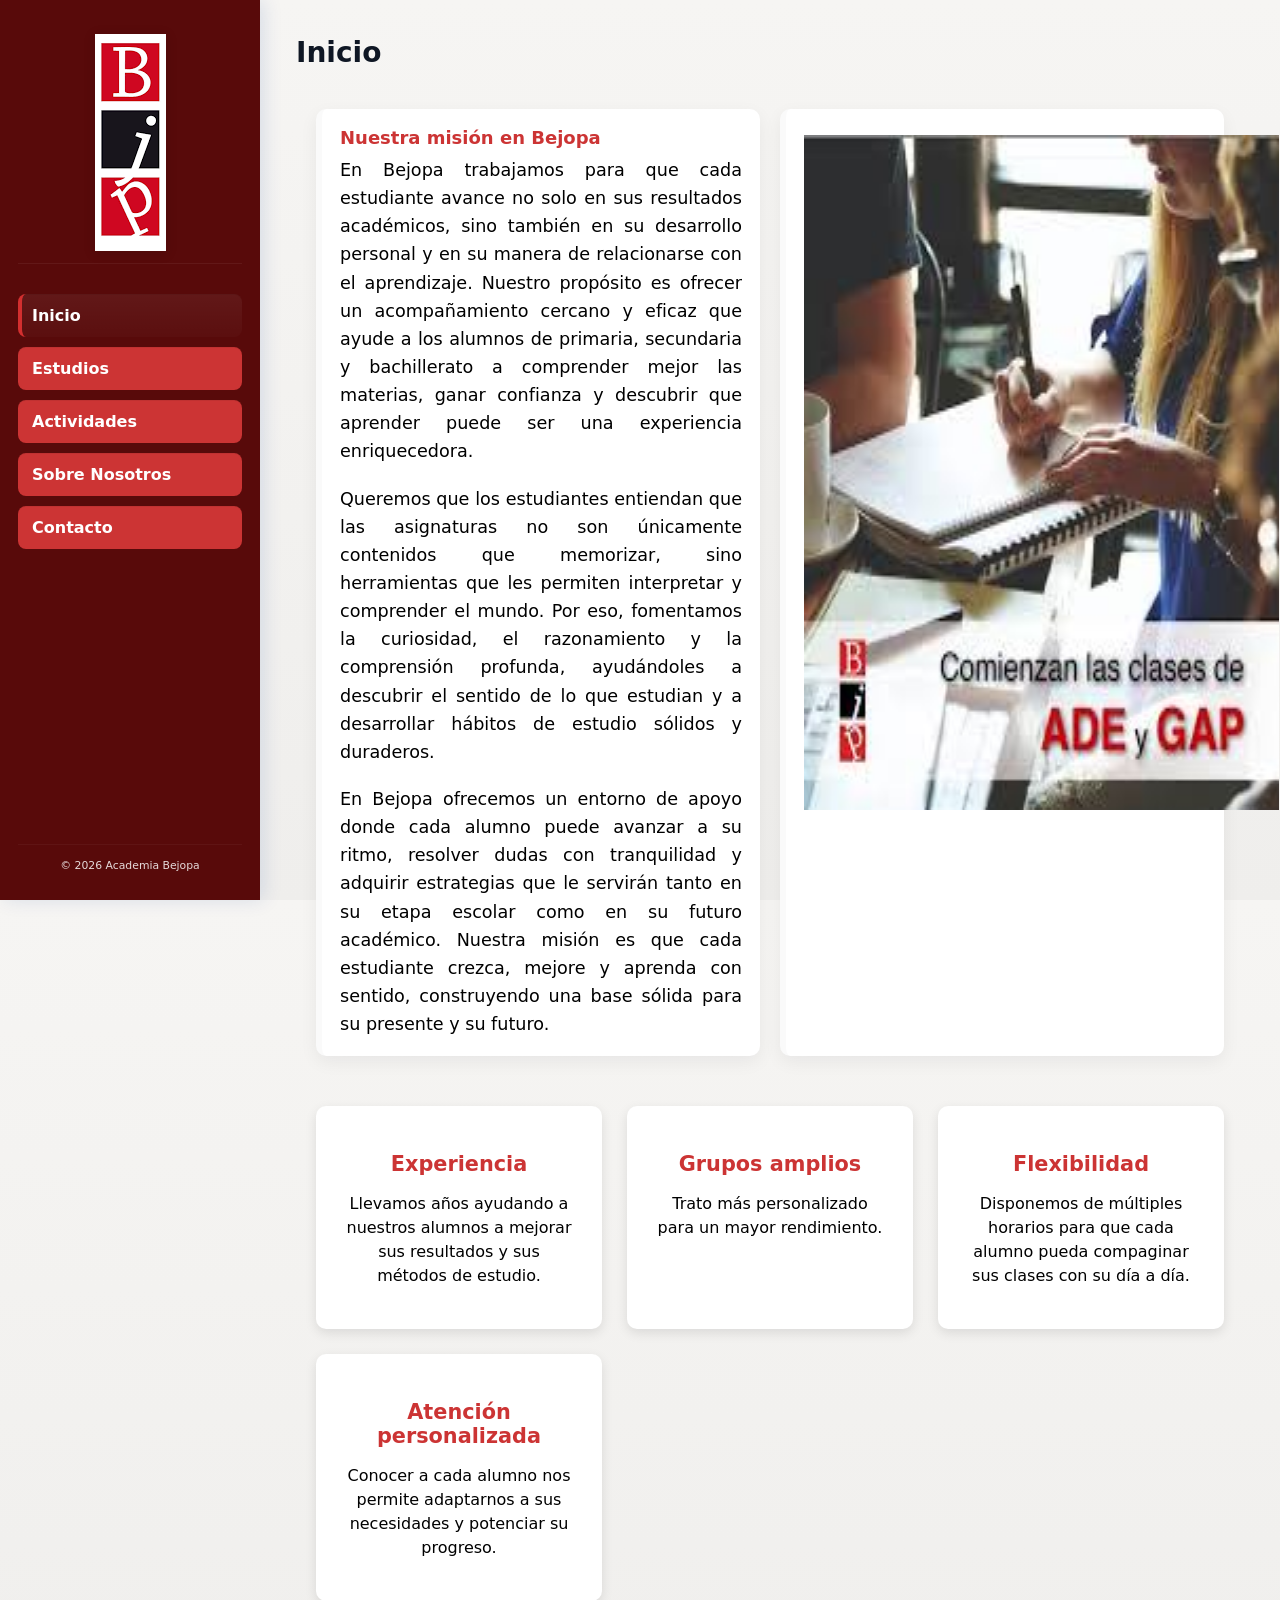
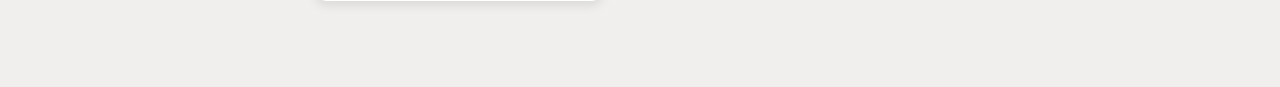
<file: index.html>
<!-- index.html -->
<!doctype html>
<html lang="es">
<head>
  <meta charset="utf-8" />
  <meta name="description" content="Academia BEJOPA en Huesca. Refuerzo académico, presentaciones profesionales y diseño de contenidos digitales.">
  <meta name="keywords" content="academia, refuerzo académico, Huesca, presentaciones, diseño digital">

  <meta name="viewport" content="width=device-width, initial-scale=1.0">

  <meta property="og:title" content="Academia BEJOPA">
  <meta property="og:description" content="Refuerzo académico y diseño digital en Huesca.">
  <meta property="og:image" content="multimedia\iconweb.png">
  <meta property="og:type" content="website">

  <title>Academia Bejopa</title>
  <link rel="icon" href="multimedia\iconweb.png" />
  <link rel="stylesheet" href="style.css">

</head>
<body>
  <div class="app">
    <!-- Sidebar lateral fijo: COPIAR exactamente en cada página -->
    <aside class="sidebar" aria-label="Navegación principal">
      <!-- Logo centrado arriba -->
      <div class="sidebar__logo">
        <img src="multimedia\logo.png" alt="Logo" />
      </div>

      <!-- Menú vertical -->
      <nav class="sidebar__nav" role="navigation" aria-label="Menú principal">
        <ul>
          <li><a href="index.html" class="nav-link" data-key="inicio">Inicio</a></li>
          <li><a href="estudios.html" class="nav-link" data-key="estudios">Estudios</a></li>
          <li><a href="actividades.html" class="nav-link" data-key="actividades">Actividades</a></li>
          <li><a href="sobre-nosotros.html" class="nav-link" data-key="sobre-nosotros">Sobre Nosotros</a></li>
          <li><a href="contacto.html" class="nav-link" data-key="contacto">Contacto</a></li>
        </ul>
      </nav>

      <!-- Pie del sidebar -->
      <div class="sidebar__footer">
        <small>© <span id="year"></span> Academia Bejopa</small>
      </div>
    </aside>

    <!-- Contenido principal -->
    <main class="main-content" id="main" tabindex="-1">
      <header class="page-header">
        <h1>Inicio</h1>
      </header>

      <section class="content-grid">
        <article class="card">
          <h2>Nuestra misión en Bejopa</h2>
          <p>
            En Bejopa trabajamos para que cada estudiante avance no solo en sus resultados académicos, sino también en su desarrollo personal y en su manera de relacionarse con el aprendizaje. Nuestro propósito es ofrecer un acompañamiento cercano y eficaz que ayude a los alumnos de primaria, secundaria y bachillerato a comprender mejor las materias, ganar confianza y descubrir que aprender puede ser una experiencia enriquecedora.
          </p>
          <br>
          <p>
            Queremos que los estudiantes entiendan que las asignaturas no son únicamente contenidos que memorizar, sino herramientas que les permiten interpretar y comprender el mundo. Por eso, fomentamos la curiosidad, el razonamiento y la comprensión profunda, ayudándoles a descubrir el sentido de lo que estudian y a desarrollar hábitos de estudio sólidos y duraderos.
          </p>
          <br>
          <p>
            En Bejopa ofrecemos un entorno de apoyo donde cada alumno puede avanzar a su ritmo, resolver dudas con tranquilidad y adquirir estrategias que le servirán tanto en su etapa escolar como en su futuro académico. Nuestra misión es que cada estudiante crezca, mejore y aprenda con sentido, construyendo una base sólida para su presente y su futuro.
          </p>
        </article>

        <article class="card">
          <h2></h2>
          <img src="multimedia\footpage.jpg" alt="Logo" width="475" height="675"/>
        </article>
        </section>
      <section class="ventajas">
        <div class="ventaja-card">
          <h3>Experiencia</h3>
          <p>Llevamos años ayudando a nuestros alumnos a mejorar sus resultados y sus métodos de estudio.</p>
        </div>

        <div class="ventaja-card">
          <h3>Grupos amplios</h3>
          <p>Trato más personalizado para un mayor rendimiento.</p>
        </div>

        <div class="ventaja-card">
          <h3>Flexibilidad</h3>
          <p>Disponemos de múltiples horarios para que cada alumno pueda compaginar sus clases con su día a día.</p>
        </div>

        <div class="ventaja-card">
          <h3>Atención personalizada</h3>
          <p>Conocer a cada alumno nos permite adaptarnos a sus necesidades y potenciar su progreso.</p>
        </div>
      </section>

    </main>
  </div>

  <!-- Script para marcar enlace activo y año -->
  <script>
    (function () {
      const links = document.querySelectorAll('.nav-link');
      const path = location.pathname.split('/').pop() || 'index.html';
      links.forEach(a => {
        const href = a.getAttribute('href');
        if (href === path) a.classList.add('active');
      });
      document.getElementById('year').textContent = new Date().getFullYear();
    })();
  </script>
</body>
</html>
</file>
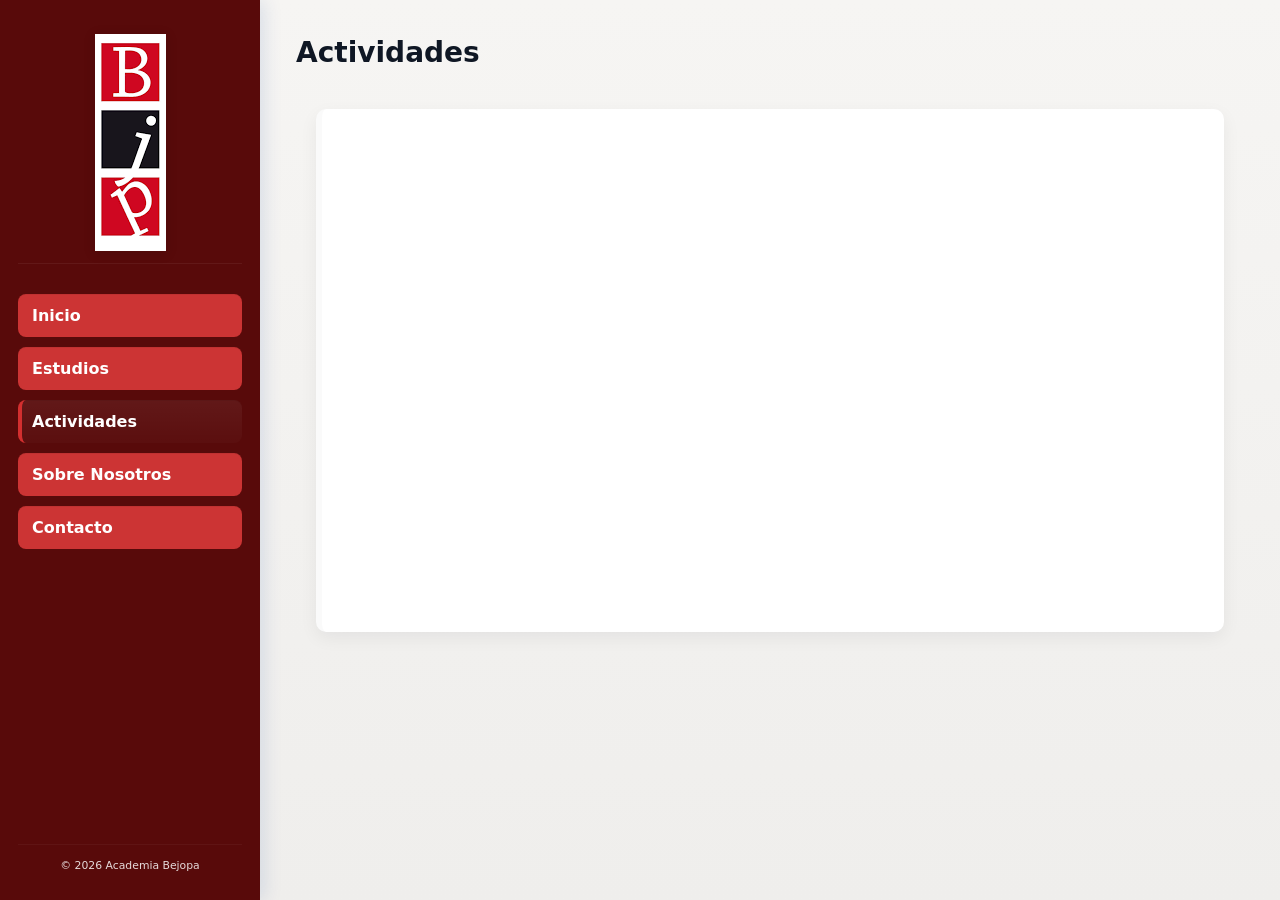
<file: actividades.html>
<!-- actividades.html -->
<!doctype html>
<html lang="es">
<head>
  <meta charset="utf-8" />
  <meta name="viewport" content="width=device-width,initial-scale=1" />
  <title>Actividades</title>
  <link rel="icon" href="multimedia\iconweb.png" />
  <link rel="stylesheet" href="style.css">
</head>
<body>
  <div class="app">
    <!-- COPIA exacta del aside.sidebar -->
    <aside class="sidebar" aria-label="Navegación principal">
      <div class="sidebar__logo">
        <img src="multimedia\logo.png" alt="Logo" />
      </div>
      <nav class="sidebar__nav" role="navigation" aria-label="Menú principal">
        <ul>
          <li><a href="index.html" class="nav-link" data-key="inicio">Inicio</a></li>
          <li><a href="estudios.html" class="nav-link" data-key="estudios">Estudios</a></li>
          <li><a href="actividades.html" class="nav-link" data-key="actividades">Actividades</a></li>
          <li><a href="sobre-nosotros.html" class="nav-link" data-key="sobre-nosotros">Sobre Nosotros</a></li>
          <li><a href="contacto.html" class="nav-link" data-key="contacto">Contacto</a></li>
        </ul>
      </nav>
      <div class="sidebar__footer">
        <small>© <span id="year"></span> Academia Bejopa</small>
      </div>
    </aside>

    <main class="main-content" id="main" tabindex="-1">
      <header class="page-header">
        <h1>Actividades</h1>
      </header>

      <section class="content-grid">
        <article class="card">
  <div class="video-wrapper">
    <div class="video-wrapper">
  <iframe 
    src="https://www.youtube.com/embed/0f6mT9cKXjU"
    title="BejopaVid"
    frameborder="0"
    allow="accelerometer; autoplay; clipboard-write; encrypted-media; gyroscope; picture-in-picture"
    allowfullscreen>
  </iframe>
</div>
  </div>
</article>
      </section>
    </main>
  </div>

  <script>
    (function () {
      const links = document.querySelectorAll('.nav-link');
      const path = location.pathname.split('/').pop() || 'index.html';
      links.forEach(a => {
        const href = a.getAttribute('href');
        if (href === path) a.classList.add('active');
      });
      document.getElementById('year').textContent = new Date().getFullYear();
    })();
  </script>
</body>
</html>
</file>
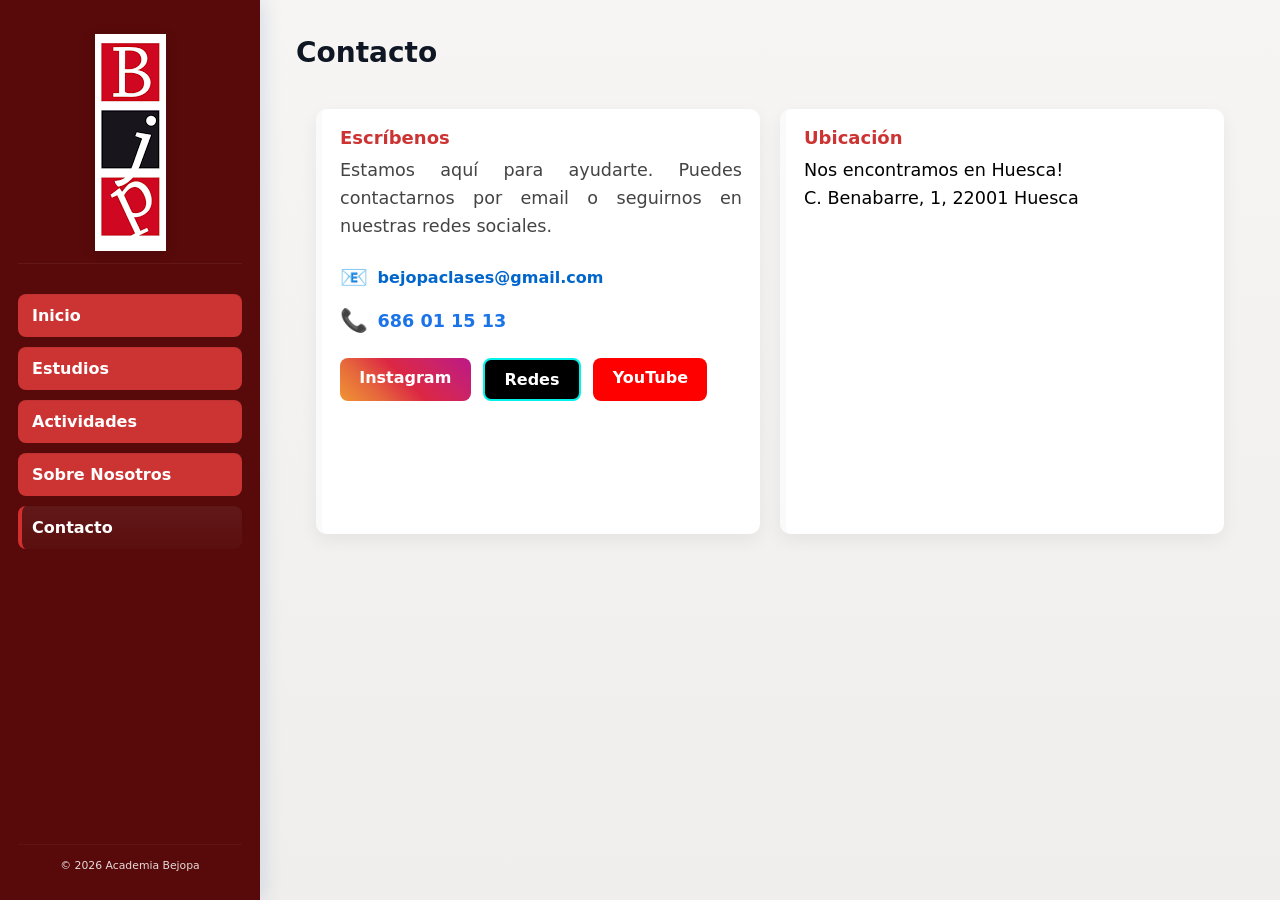
<file: contacto.html>
<!-- contacto.html -->
<!doctype html>
<html lang="es">
<head>
  <meta charset="utf-8" />
  <meta name="viewport" content="width=device-width,initial-scale=1" />
  <title>Contacto</title>
  <link rel="icon" href="multimedia\iconweb.png" />
  <link rel="stylesheet" href="style.css">
</head>
<body>
  <div class="app">
    <!-- COPIA exacta del aside.sidebar -->
    <aside class="sidebar" aria-label="Navegación principal">
      <div class="sidebar__logo">
        <img src="multimedia\logo.png" alt="Logo" />
      </div>
      <nav class="sidebar__nav" role="navigation" aria-label="Menú principal">
        <ul>
          <li><a href="index.html" class="nav-link" data-key="inicio">Inicio</a></li>
          <li><a href="estudios.html" class="nav-link" data-key="estudios">Estudios</a></li>
          <li><a href="actividades.html" class="nav-link" data-key="actividades">Actividades</a></li>
          <li><a href="sobre-nosotros.html" class="nav-link" data-key="sobre-nosotros">Sobre Nosotros</a></li>
          <li><a href="contacto.html" class="nav-link" data-key="contacto">Contacto</a></li>
        </ul>
      </nav>
      <div class="sidebar__footer">
        <small>© <span id="year"></span> Academia Bejopa</small>
      </div>
    </aside>

    <main class="main-content" id="main" tabindex="-1">
      <header class="page-header">
        <h1>Contacto</h1>
      </header>

      <section class="content-grid">
        <article class="card contact-card">
          <h2>Escríbenos</h2>
          <p>Estamos aquí para ayudarte. Puedes contactarnos por email o seguirnos en nuestras redes sociales.</p>

          <div class="contact-info">

            <div class="contact-item">
              <span class="contact-icon">📧</span>
              <a href="mailto:bejopaclases@gmail.com" class="contact-link">
                bejopaclases@gmail.com
              </a>
            </div>
            <div class="contact-item phone-item">
              <span class="contact-icon">📞</span>
              <a href="tel:686011513" class="contact-link phone-link">
                686 01 15 13
              </a>
            </div>
          </div>

          <div class="social-buttons">
            <a href="https://www.instagram.com/academia.bejopa" target="_blank" class="btn-social instagram">Instagram</a>
            <a href="https://linktr.ee/bejopaacademia" target="_blank" class="btn-social tiktok">Redes</a>
            <a href="https://www.youtube.com/@BejopaAcademia-z8s" target="_blank" class="btn-social youtube">YouTube</a>
          </div>
        </article>



        <article class="card">
          <h2>Ubicación</h2>
          <p>Nos encontramos en Huesca!</p>
          <p>C. Benabarre, 1, 22001 Huesca</p>
          <div class="map-container">
            <iframe
              src="https://www.google.com/maps/embed?pb=!1m18!1m12!1m3!1d2849.548993367129!2d-0.408!3d42.136!2m3!1f0!2f0!3f0!3m2!1i1024!2i768!4f13.1!3m3!1m2!1s0x60a1e3a1f1e3a1%3A0x0000000000000000!2sAcademia!5e0!3m2!1ses!2ses!4v0000000000000"
              width="100%"
              height="300"
              style="border:0;"
              allowfullscreen=""
              loading="lazy"
              referrerpolicy="no-referrer-when-downgrade">
            </iframe>
          </div>
        </article>

      </section>
    </main>
  </div>

  <script>
    (function () {
      const links = document.querySelectorAll('.nav-link');
      const path = location.pathname.split('/').pop() || 'index.html';
      links.forEach(a => {
        const href = a.getAttribute('href');
        if (href === path) a.classList.add('active');
      });
      document.getElementById('year').textContent = new Date().getFullYear();
    })();
  </script>
</body>
</html>
</file>
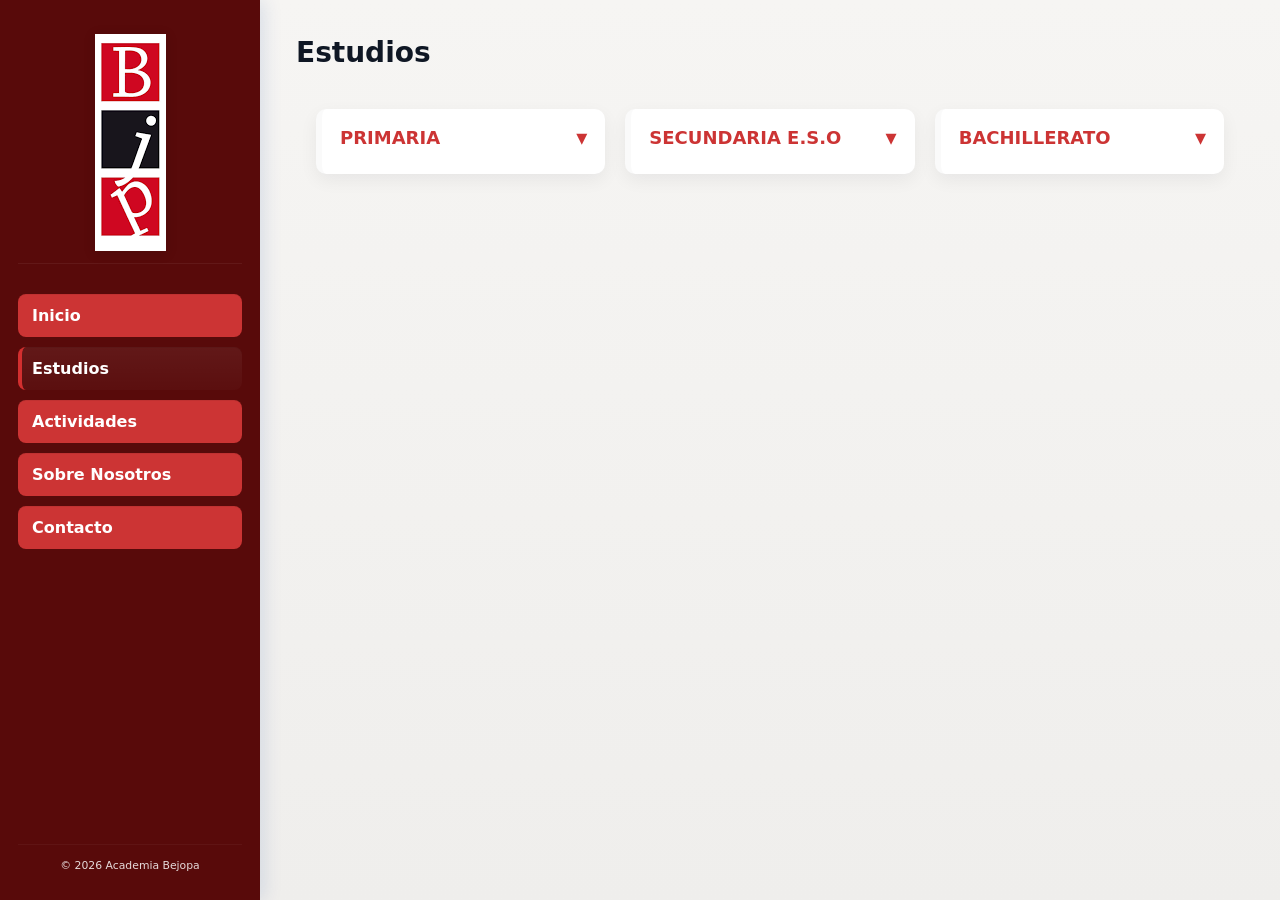
<file: estudios.html>
<!-- estudios.html -->
<!doctype html>
<html lang="es">
<head>
  <meta charset="utf-8" />
  <meta name="viewport" content="width=device-width,initial-scale=1" />
  <title>Estudios</title>
  <link rel="icon" href="multimedia\iconweb.png" />
  <link rel="stylesheet" href="style.css">

</head>
<body>
  <div class="app">
    <!-- COPIA exacta del aside.sidebar -->
    <aside class="sidebar" aria-label="Navegación principal">
      <div class="sidebar__logo">
        <img src="multimedia\logo.png" alt="Logo" />
      </div>
      <nav class="sidebar__nav" role="navigation" aria-label="Menú principal">
        <ul>
          <li><a href="index.html" class="nav-link" data-key="inicio">Inicio</a></li>
          <li><a href="estudios.html" class="nav-link" data-key="estudios">Estudios</a></li>
          <li><a href="actividades.html" class="nav-link" data-key="actividades">Actividades</a></li>
          <li><a href="sobre-nosotros.html" class="nav-link" data-key="sobre-nosotros">Sobre Nosotros</a></li>
          <li><a href="contacto.html" class="nav-link" data-key="contacto">Contacto</a></li>
        </ul>
      </nav>
      <div class="sidebar__footer">
        <small>© <span id="year"></span> Academia Bejopa</small>
      </div>
    </aside>

    <main class="main-content" id="main" tabindex="-1">
      <header class="page-header">
        <h1>Estudios</h1>
      </header>

      <section class="content-grid">

        <article class="card" data-target="primaria">
          <h2>
            PRIMARIA
            <span class="card-toggle-icon">▼</span>
          </h2>
        </article>

        <article class="card" data-target="eso">
          <h2>
            SECUNDARIA E.S.O
            <span class="card-toggle-icon">▼</span>
          </h2>
        </article>

        <article class="card" data-target="bach">
          <h2>
            BACHILLERATO
            <span class="card-toggle-icon">▼</span>
          </h2>
        </article>

      </section>

      <!-- Contenedor único para el detalle -->
      <section class="estudio-detalle" id="estudio-detalle">
        <!-- Se rellena dinámicamente por JS -->
      </section>

    </main>
  </div>

  <script>
    (function () {
      const links = document.querySelectorAll('.nav-link');
      const path = location.pathname.split('/').pop() || 'index.html';
      links.forEach(a => {
        const href = a.getAttribute('href');
        if (href === path) a.classList.add('active');
      });
      document.getElementById('year').textContent = new Date().getFullYear();
    })();
  </script>
<script>
(function () {
  // Mantener tu código original
  const links = document.querySelectorAll('.nav-link');
  const path = location.pathname.split('/').pop() || 'index.html';
  links.forEach(a => {
    const href = a.getAttribute('href');
    if (href === path) a.classList.add('active');
  });
  document.getElementById('year').textContent = new Date().getFullYear();

  // --- Acordeón exclusivo ---
  const cards = document.querySelectorAll('.card');
  const detalle = document.getElementById('estudio-detalle');
  let abierto = null;

  const contenidos = {
  primaria: {
    img: 'multimedia/cursos/primaria.jpg',
    titulo: 'Educación Primaria',
    texto: 'Acompañamos a los estudiantes en una etapa clave para construir hábitos sólidos, mejorar su comprensión y reforzar las bases académicas que necesitarán en cursos posteriores. Nuestro enfoque es cercano, dinámico y adaptado al ritmo de cada niño.',
    lista: [
      'Refuerzo de lectura y escritura',
      'Comprensión matemática',
      'Ciencias Naturales y Sociales',
      'Técnicas de estudio iniciales',
      'Apoyo personalizado'
    ]
  },
  eso: {
    img: 'multimedia/cursos/ESO.jpg',
    titulo: 'Educación Secundaria (E.S.O.)',
    texto: 'En esta etapa ayudamos a los alumnos a afianzar conocimientos, mejorar su autonomía y superar las asignaturas que más les cuestan. Trabajamos con una metodología clara, práctica y orientada a resultados.',
    lista: [
      'Matemáticas y Física',
      'Lengua y Comentario de Texto',
      'Inglés y apoyo gramatical',
      'Ciencias Sociales',
      'Inglés y francés',
      'Preparación de exámenes'
    ]
  },
  bach: {
    img: 'multimedia/cursos/bachiller.jpg',
    titulo: 'Bachillerato',
    texto: 'Preparamos a los estudiantes para afrontar con éxito los dos cursos más exigentes antes de la universidad. Nuestro apoyo es especializado, riguroso y orientado a mejorar tanto el rendimiento como la confianza.',
    lista: [
      'Economía y Empresa',
      'Historia',
      'Latín',
      'Inglés y francés',
      'Lengua y Filosofía',
      'Preparación para EVAU'
    ]
  }
};


  function cerrarTodo() {
    detalle.classList.remove('open');
    detalle.innerHTML = '';
    cards.forEach(card => card.classList.remove('card-open'));
  }

  cards.forEach(card => {
    card.addEventListener('click', () => {
      const id = card.dataset.target;

      // 🔥 Si clico el mismo que está abierto → cerrar y salir
      if (abierto === id) {
        cerrarTodo();
        abierto = null;
        return;
      }

      // 🔥 Si clico otro → cerrar el anterior y abrir este
      cerrarTodo();

      const data = contenidos[id];
      detalle.innerHTML = `
      <div class="estudio-box">
        <div class="estudio-img">
          <img src="${data.img}" alt="${data.titulo}">
        </div>

        <div class="estudio-content">
          <h3>${data.titulo}</h3>
          <p>${data.texto}</p>

          <ul class="estudio-list">
            ${data.lista.map(item => `<li>✔ ${item}</li>`).join('')}
          </ul>
        </div>
      </div>
      `;

      detalle.classList.add('open');
      card.classList.add('card-open');

      // Actualizar estado
      abierto = id;

      // Scroll suave
      detalle.scrollIntoView({ behavior: 'smooth', block: 'start' });
    });
  });
})();
</script>
</body>
</html>
</file>
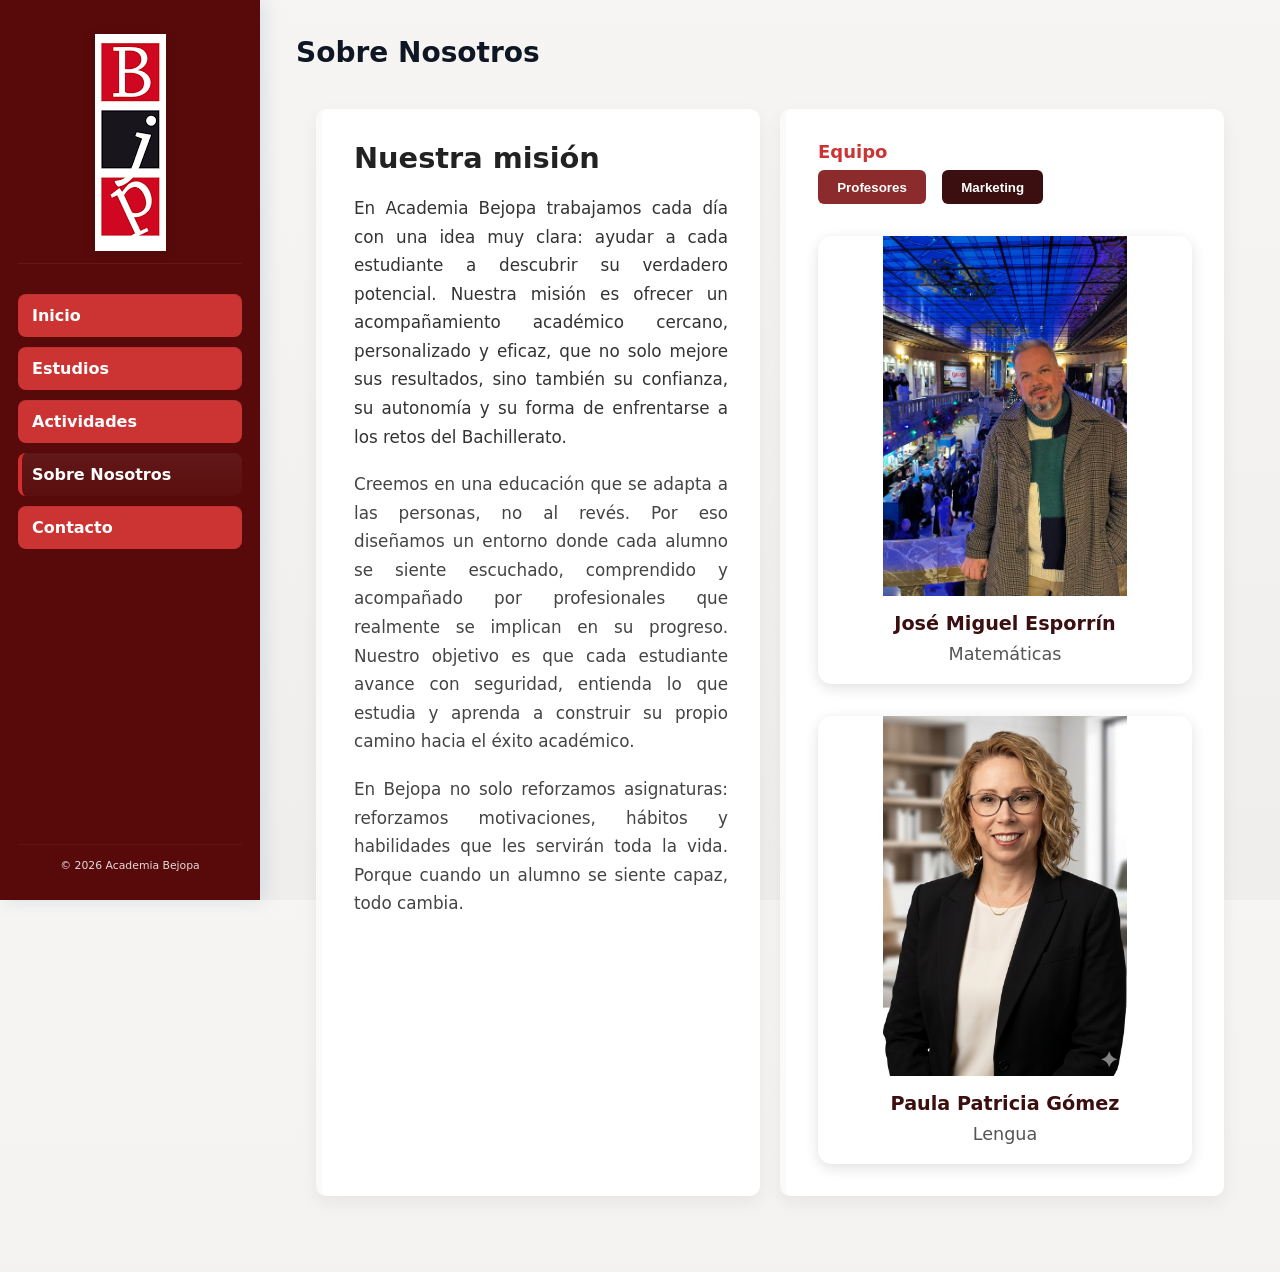
<file: sobre-nosotros.html>
<!-- sobre-nosotros.html -->
<!doctype html>
<html lang="es">
<head>
  <meta charset="utf-8" />
  <meta name="viewport" content="width=device-width,initial-scale=1" />

  <title>Sobre Nosotros</title>
  <link rel="icon" href="multimedia\iconweb.png" />
  <link rel="stylesheet" href="style.css">

</head>
<body>
  <div class="app">
    <!-- COPIA exacta del aside.sidebar -->
    <aside class="sidebar" aria-label="Navegación principal">
      <div class="sidebar__logo">
        <img src="multimedia\logo.png" alt="Logo" />
      </div>
      <nav class="sidebar__nav" role="navigation" aria-label="Menú principal">
        <ul>
          <li><a href="index.html" class="nav-link" data-key="inicio">Inicio</a></li>
          <li><a href="estudios.html" class="nav-link" data-key="estudios">Estudios</a></li>
          <li><a href="actividades.html" class="nav-link" data-key="actividades">Actividades</a></li>
          <li><a href="sobre-nosotros.html" class="nav-link" data-key="sobre-nosotros">Sobre Nosotros</a></li>
          <li><a href="contacto.html" class="nav-link" data-key="contacto">Contacto</a></li>
        </ul>
      </nav>
      <div class="sidebar__footer">
        <small>© <span id="year"></span> Academia Bejopa</small>
      </div>
    </aside>

    <main class="main-content" id="main" tabindex="-1">
      <header class="page-header">
        <h1>Sobre Nosotros</h1>
      </header>

      <section class="content-grid">
        <article class="card about-card">
          <h2>Nuestra misión</h2>

          <div class="about-text">
            <p>
              En Academia Bejopa trabajamos cada día con una idea muy clara: ayudar a cada estudiante a descubrir su verdadero potencial. Nuestra misión es ofrecer un acompañamiento académico cercano, personalizado y eficaz, que no solo mejore sus resultados, sino también su confianza, su autonomía y su forma de enfrentarse a los retos del Bachillerato.
            </p>

            <p>
              Creemos en una educación que se adapta a las personas, no al revés. Por eso diseñamos un entorno donde cada alumno se siente escuchado, comprendido y acompañado por profesionales que realmente se implican en su progreso. Nuestro objetivo es que cada estudiante avance con seguridad, entienda lo que estudia y aprenda a construir su propio camino hacia el éxito académico.
            </p>

            <p>
              En Bejopa no solo reforzamos asignaturas: reforzamos motivaciones, hábitos y habilidades que les servirán toda la vida. Porque cuando un alumno se siente capaz, todo cambia.
            </p>
          </div>
        </article>
        <article class="card team-card">
          <h2>Equipo</h2>

          <div class="team-filter">
            <button class="filter-btn active" data-category="profesores">Profesores</button>
            <button class="filter-btn" data-category="marketing">Marketing</button>
          </div>

          <div class="team-container">

            <div class="team-group" data-category="profesores">
              <div class="team-member">
                <div class="team-photo">
                  <img src="multimedia/profesores/profeH.jpeg" alt="Profesor 1">
                </div>
                <h3>José Miguel Esporrín</h3>
                <p>Matemáticas</p>
              </div>

              <div class="team-member">
                <div class="team-photo">
                  <img src="multimedia/profesores/profeM.png" alt="Profesor 2">
                </div>
                <h3>Paula Patricia Gómez</h3>
                <p>Lengua</p>
              </div>
            </div>

            <div class="team-group" data-category="marketing" style="display:none;">
              <div class="team-member">
                <div class="team-photo">
                  <img src="multimedia/marketing/miriam.png" alt="Marketing 1">
                </div>
                <h3>Miriam Pinilla Alvarez</h3>
                <p>Creadora de contenido</p>
              </div>
              <div class="team-member">
                <div class="team-photo">
                  <img src="multimedia/marketing/javi.png" alt="Marketing 1">
                </div>
                <h3>Javier Valls</h3>
                <p>Diseñador Web</p>
              </div>
              <div class="team-member">
                <div class="team-photo">
                  <img src="multimedia/marketing/elsa.png" alt="Marketing 1">
                </div>
                <h3>Elsa Lázaro</h3>
                <p>Community Manager</p>
              </div>
              <div class="team-member">
                <div class="team-photo">
                  <img src="multimedia/marketing/carol.png" alt="Marketing 1">
                </div>
                <h3>Carolina faber</h3>
                <p>Gestora de blog</p>
              </div>
            </div>
          </div>
        </article>
      </section>
    </main>
  </div>

  <script>
    (function () {
      const links = document.querySelectorAll('.nav-link');
      const path = location.pathname.split('/').pop() || 'index.html';
      links.forEach(a => {
        const href = a.getAttribute('href');
        if (href === path) a.classList.add('active');
      });
      document.getElementById('year').textContent = new Date().getFullYear();
    })();
  </script>
  <script>
    const filterButtons = document.querySelectorAll('.filter-btn');
    const groups = document.querySelectorAll('.team-group');

    filterButtons.forEach(btn => {
      btn.addEventListener('click', () => {

        // Activar botón
        filterButtons.forEach(b => b.classList.remove('active'));
        btn.classList.add('active');

        const category = btn.dataset.category;

        // Mostrar grupo correspondiente
        groups.forEach(group => {
          group.style.display = group.dataset.category === category ? 'grid' : 'none';
        });
      });
    });
  </script>
</body>
</html>
</file>
<file: style.css>
/* css/style.css
   Estilos globales para todo el proyecto "estética carpeta"
   Reemplaza las variables de color con los hex exactos de tu logo.
*/

/* ============================
   Variables globales (colores)
   ============================ */
:root{
  /* REEMPLAZA estos valores por los hex exactos del logo */
  /* Si tu logo no contiene azul, sustituye --blue-dark y --blue-light
     por los tonos que quieras usar basados en el logo. */
  --blue-dark: #0b3d91;    /* ejemplo: color azul oscuro del menú lateral */
  --blue-light: #1e5fb8;   /* ejemplo: tono más claro para los boxes del menú */
  --red-accent: #d32f2f;   /* ejemplo: rojo del logo (solo acento) */

  /* Neutros y tipografía */
  --bg: #f6f5f3;
  --surface: #ffffff;
  --muted: #6b7280;
  --text: #0f1724;

  --sidebar-width: 260px;
  --radius: 10px;
  --transition: 200ms ease;
  --max-content-width: 1100px;
  --font-family: "Inter", system-ui, -apple-system, "Segoe UI", Roboto, "Helvetica Neue", Arial;
}

/* ============================
   Reset y base
   ============================ */
*{box-sizing:border-box}
html,body{height:100%}
body{
  margin:0;
  font-family:var(--font-family);
  background:linear-gradient(180deg, var(--bg), #efeeec);
  color:var(--text);
  -webkit-font-smoothing:antialiased;
  -moz-osx-font-smoothing:grayscale;
}

/* ============================
   Layout principal
   ============================ */
.app{
  display:flex;
  min-height:100vh;
}

/* ----------------------------
   Sidebar lateral fijo
   ---------------------------- */
.sidebar{
  position:fixed;
  left:0;
  top:0;
  bottom:0;
  width:var(--sidebar-width);
  background:#580a0a;
  color:#fff;
  display:flex;
  flex-direction:column;
  align-items:center;
  padding:28px 18px;
  gap:18px;
  box-shadow: 4px 0 18px rgba(11,61,145,0.12);
  z-index:1000;
}

/* Logo centrado arriba */
.sidebar__logo{
  width:100%;
  display:flex;
  justify-content:center;
  align-items:center;
  padding:6px 0 12px;
  border-bottom:1px solid rgba(255,255,255,0.06);
}
.sidebar__logo img{
  max-width:140px;
  height:auto;
  display:block;
  filter: drop-shadow(0 2px 6px rgba(0,0,0,0.12));
}

/* Navegación vertical */
.sidebar__nav{
  width:100%;
  margin-top:12px;
  flex:1 1 auto;
  display:flex;
  align-items:flex-start;
}
.sidebar__nav ul{
  list-style:none;
  padding:0;
  margin:0;
  width:100%;
}
.sidebar__nav li{
  width:100%;
  margin-bottom:10px;
}

/* Cada opción como box ligeramente más claro */
.sidebar__nav a{
  display:block;
  width:100%;
  text-decoration:none;
  color:#fff;
  background:#cc3434;
  padding:12px 14px;
  border-radius:8px;
  font-weight:600;
  transition: transform var(--transition), box-shadow var(--transition), background var(--transition);
  box-shadow: 0 1px 0 rgba(0,0,0,0.06) inset;
}

/* Estado hover y focus */
.sidebar__nav a:hover,
.sidebar__nav a:focus{
  transform:translateY(-3px);
  box-shadow: 0 8px 18px rgba(11,61,145,0.18);
  outline:none;
}

/* Enlace activo (resaltado) */
.sidebar__nav a.active{
  background:linear-gradient(180deg, rgba(255,255,255,0.06), rgba(255,255,255,0.02));
  border-left:4px solid var(--red-accent); /* acento rojo sutil */
  padding-left:10px;
}

/* Footer del sidebar */
.sidebar__footer{
  width:100%;
  text-align:center;
  padding-top:12px;
  border-top:1px solid rgba(255,255,255,0.04);
  font-size:13px;
  color:rgba(255,255,255,0.85);
}

/* ============================
   Contenido principal (a la derecha del sidebar)
   ============================ */
.main-content{
  margin-left:var(--sidebar-width);
  padding:36px;
  width:calc(100% - var(--sidebar-width));
  min-height:100vh;
}

/* Cabecera de página */
.page-header{
  display:flex;
  align-items:center;
  justify-content:space-between;
  gap:12px;
  margin-bottom:18px;
}
.page-header h1{
  margin:0;
  font-size:28px;
  color:var(--text);
}

/* Grid de contenido tipo "boxes" (estética carpeta) */
.content-grid{
  max-width:var(--max-content-width);
  display:grid;
  grid-template-columns: repeat(auto-fit, minmax(280px, 1fr));
  gap:20px;
  margin: 40px auto;
  padding: 0 20px;
}
.content-grid h2 {
  font-size: 2rem;
  margin-bottom: 15px;
  color: #cc3434;
}

.ventajas {
  display: grid;
  grid-template-columns: repeat(auto-fit, minmax(230px, 1fr));
  gap: 25px;
  max-width: 1100px;
  margin: 50px auto;
  padding: 0 20px;
}

.ventaja-card {
  background: #ffffff;
  border-radius: 10px;
  padding: 25px;
  box-shadow: 0 4px 12px rgba(0,0,0,0.1);
  text-align: center;
}

.ventaja-card h3 {
  margin-bottom: 10px;
  font-size: 1.3rem;
  color: #cc3434;
}

.ventaja-card p {
  color: #000000;
  font-size: 1rem;
  line-height: 1.5;
}



/* Tarjetas / boxes */
.card{
  background:var(--surface);
  border-radius:var(--radius);
  padding:18px;
  box-shadow: 0 6px 18px rgba(15,23,36,0.06);
  border-left:6px solid rgba(0,0,0,0.02);
}

.card h2 {
  margin-top:0;
  margin-bottom:8px;
  font-size:18px;
  display:flex;
  align-items:center;
  justify-content:space-between;
}

.card-toggle-icon {
  font-size: 0.9rem;
  color: #cc3434;
  margin-left: 10px;
  transition: transform 0.2s ease;
}

/* Rotar icono cuando está abierto */
.card.card-open .card-toggle-icon {
  transform: rotate(180deg);
}

.card p{
  margin:0;
  color: #000;
  text-align: justify;
  line-height: 1.6;
  font-size: 1.1rem;}

/* ============================
   Pequeños acentos rojos (usar con moderación)
   ============================ */
.accent{
  color:var(--red-accent);
  font-weight:700;
}

/* ============================
   Responsive
   ============================ */
@media (max-width: 900px){
  :root{ --sidebar-width: 220px; }
  .sidebar__logo img{ max-width:120px; }
  .main-content{ padding:20px; }
}

@media (max-width: 720px){
  /* En pantallas pequeñas convertimos el sidebar en un header superior colapsable */
  .sidebar{
    position:relative;
    width:100%;
    height:auto;
    flex-direction:row;
    padding:12px;
    gap:12px;
  }
  .sidebar__nav{
    order:2;
    flex-direction:row;
    overflow:auto;
    width:auto;
  }
  .sidebar__nav ul{ display:flex; gap:8px; }
  .sidebar__nav li{ margin:0; }
  .sidebar__nav a{ white-space:nowrap; padding:8px 10px; border-radius:6px; }
  .main-content{ margin-left:0; width:100%; padding:16px; }
}

/* ============================
   Accesibilidad: foco visible
   ============================ */
a:focus{
  outline:3px solid rgba(255,255,255,0.12);
  outline-offset:2px;
}

.estudio-detalle {
  max-width: 900px;
  margin: 20px auto 40px;
  padding: 25px;
  background: #ffffff;
  border-radius: 10px;
  box-shadow: 0 4px 12px rgba(0,0,0,0.1);
  display: none;
  animation: fadeIn 0.3s ease;
}

.estudio-detalle.open {
  display: block;
}

.estudio-detalle img {
  width: 100%;
  max-height: 260px;
  object-fit: cover;
  border-radius: 8px;
  margin-bottom: 15px;
}

.estudio-detalle h3 {
  margin-top: 0;
  margin-bottom: 10px;
  color: #cc3434;
  font-size: 1.4rem;
}

.estudio-detalle p {
  color: #000;
  font-size: 1rem;
  line-height: 1.6;
  text-align: justify;
}

@keyframes fadeIn {
  from { opacity: 0; transform: translateY(10px); }
  to { opacity: 1; transform: translateY(0); }
}

.video-wrapper {
  position: relative;
  padding-bottom: 56.25%; /* 16:9 */
  height: 0;
  overflow: hidden;
  border-radius: 10px;
}

.video-wrapper iframe {
  position: absolute;
  top: 0;
  left: 0;
  width: 100%;
  height: 100%;
}

/* --- Contact Card --- */
.contact-card p {
  margin-bottom: 1.5rem;
  color: #444;
}

/* Contact info list */
.contact-info {
  display: flex;
  flex-direction: column;
  gap: 1rem;
  margin-bottom: 1.5rem;
}

.contact-item {
  display: flex;
  align-items: center;
  gap: 0.6rem;
  font-size: 1rem;
}

.contact-icon {
  font-size: 1.4rem;
}

.contact-link {
  color: #0066cc;
  text-decoration: none;
  font-weight: 600;
}

.contact-link:hover {
  text-decoration: underline;
}

/* Social buttons */
.social-buttons {
  display: flex;
  gap: 0.8rem;
  flex-wrap: wrap;
}

.btn-social {
  padding: 0.6rem 1.2rem;
  border-radius: 8px;
  font-weight: 600;
  color: white;
  text-decoration: none;
  transition: transform 0.2s ease, opacity 0.2s ease;
}

.btn-social:hover {
  transform: translateY(-3px);
  opacity: 0.9;
}

/* Colors for each platform */
.instagram {
  background: linear-gradient(45deg, #f09433, #e6683c, #dc2743, #cc2366, #bc1888);
}

.tiktok {
  background: #000;
  border: 2px solid #00f2ea;
}

.youtube {
  background: #ff0000;
}


/* Phone item */
.phone-item .contact-icon {
  color: #1a73e8;
}

.phone-link {
  font-size: 1.1rem;
  font-weight: 700;
  color: #1a73e8;
}

.phone-link:hover {
  text-decoration: underline;
}

/* Call button */
.btn-call {
  display: inline-block;
  margin-top: 1rem;
  padding: 0.8rem 1.4rem;
  background: #1a73e8;
  color: white;
  font-weight: 700;
  border-radius: 10px;
  text-decoration: none;
  text-align: center;
  transition: transform 0.2s ease, opacity 0.2s ease;
}

.btn-call:hover {
  transform: translateY(-3px);
  opacity: 0.9;
}

/* --- ABOUT CARD --- */
.about-card {
  padding: 2rem;
}

.about-card h2 {
  margin-bottom: 1.2rem;
  font-size: 1.8rem;
  color: #222;
}

/* Text formatting */
.about-text p {
  margin-bottom: 1.2rem;
  line-height: 1.7;
  font-size: 1.05rem;
  color: #444;
  text-align: justify;
}

/* Optional subtle highlight */
.about-text p:first-child {
  font-weight: 500;
  color: #333;
}

/* --- Estudio detalle --- */
.estudio-box {
  display: flex;
  gap: 2rem;
  background: #fff;
  padding: 2rem;
  border-radius: 15px;
  box-shadow: 0 4px 15px rgba(0,0,0,0.08);
  animation: fadeIn 0.3s ease;
}

.estudio-img img {
  width: 260px;
  height: auto;
  border-radius: 12px;
  object-fit: cover;
}

.estudio-content h3 {
  font-size: 1.8rem;
  margin-bottom: 1rem;
  color: #222;
}

.estudio-content p {
  font-size: 1.05rem;
  line-height: 1.6;
  color: #444;
  margin-bottom: 1.2rem;
}

.estudio-list {
  list-style: none;
  padding: 0;
  margin: 0;
}

.estudio-list li {
  margin-bottom: 0.5rem;
  font-size: 1.05rem;
  color: #333;
  font-weight: 500;
}

/* Responsive */
@media (max-width: 800px) {
  .estudio-box {
    flex-direction: column;
    text-align: center;
  }

  .estudio-img img {
    width: 100%;
  }
}

/* Fade animation */
@keyframes fadeIn {
  from { opacity: 0; transform: translateY(10px); }
  to { opacity: 1; transform: translateY(0); }
}

/* --- TEAM SECTION --- */

.team-card {
  padding: 2rem;
}

.team-filter {
  display: flex;
  gap: 1rem;
  margin-bottom: 2rem;
}

.filter-btn {
  background: #3b0f0f; /* burdeos oscuro */
  color: #fff;
  border: none;
  padding: 0.6rem 1.2rem;
  border-radius: 6px;
  cursor: pointer;
  font-weight: 600;
  transition: 0.2s ease;
}

.filter-btn:hover {
  background: #5a1a1a;
}

.filter-btn.active {
  background: #8b2b2b;
}

.team-container {
  display: grid;
  gap: 2rem;
}

.team-group {
  display: grid;
  grid-template-columns: repeat(auto-fit, minmax(220px, 1fr));
  gap: 2rem;
}

.team-member {
  background: #ffffff;
  border-radius: 14px;
  overflow: hidden;
  box-shadow: 0 4px 14px rgba(0,0,0,0.12);
  transition: transform 0.25s ease, box-shadow 0.25s ease;
  display: flex;
  flex-direction: column;
}

.team-member:hover {
  transform: translateY(-6px);
  box-shadow: 0 8px 20px rgba(0,0,0,0.18);
}

/* Contenedor de la imagen */

/* Imagen del miembro */
.team-photo {
  width: 65%;
  height: 360px;
  background: #ffffff;
  display: flex;
  justify-content: center;
  align-items: center;
  overflow: hidden;
  margin: 0 auto;
}

.team-photo img {
  width: 100%;
  height: 100%;
  object-fit: cover; /* llena el espacio */
}

/* Texto debajo */
.team-member h3 {
  margin: 1rem 0 0.3rem;
  text-align: center;
  font-size: 1.2rem;
  color: #3b0f0f;
}

.team-member p {
  margin: 0 0 1rem;
  text-align: center;
  color: #555;
}

.video-wrapper {
  position: relative;
  padding-bottom: 56.25%; /* 16:9 */
  height: 0;
  overflow: hidden;
  border-radius: 12px;
}

.video-wrapper iframe {
  position: absolute;
  top: 0;
  left: 0;
  width: 100%;
  height: 100%;
}
</file>
